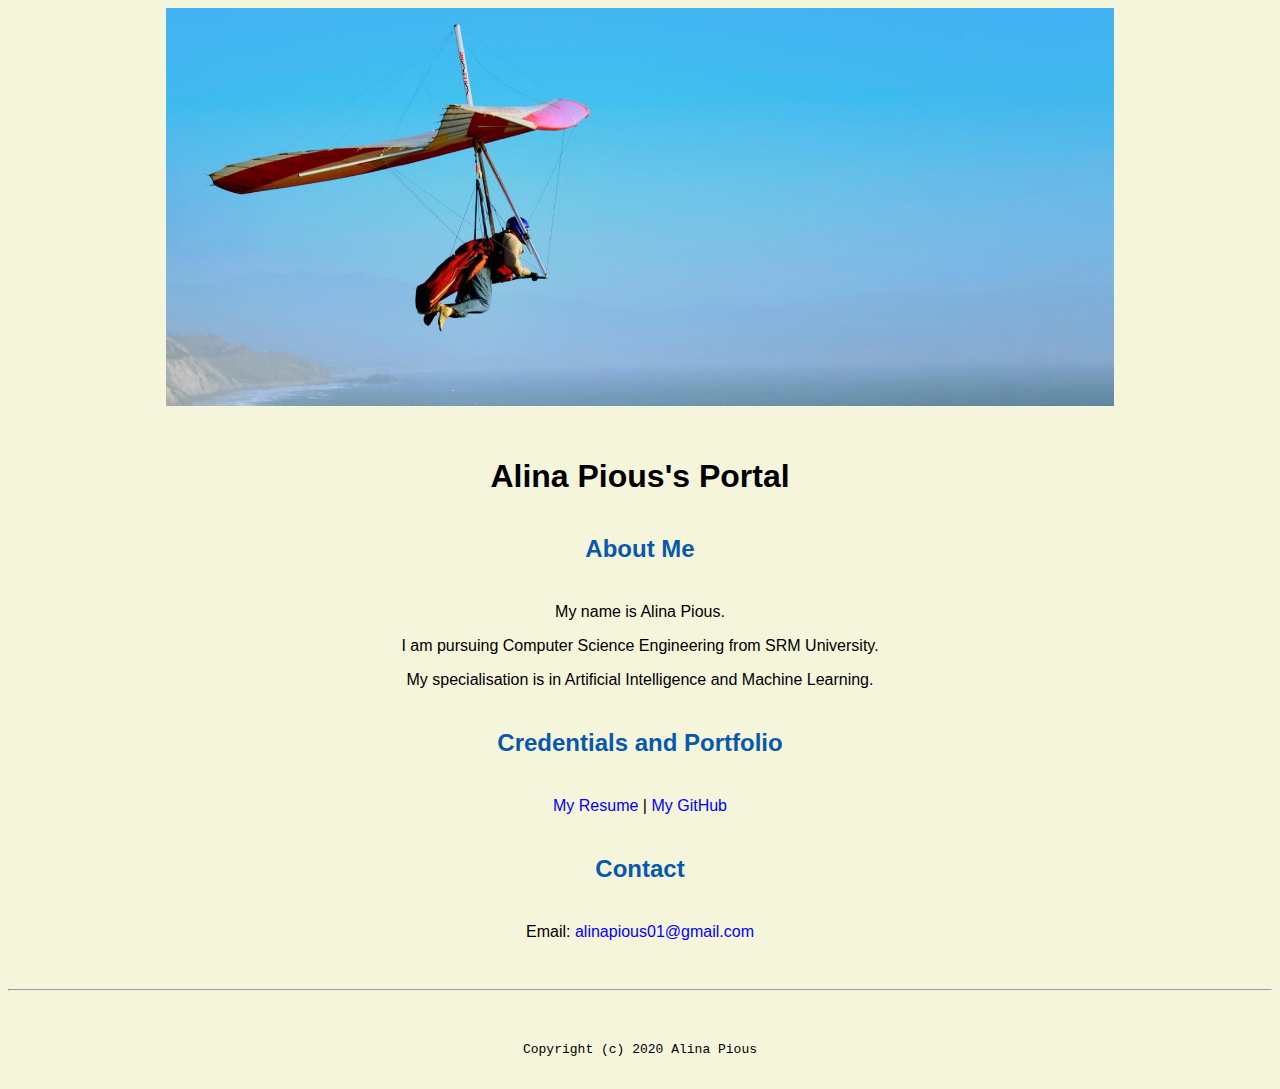
<file: index.html>
<!doctype html>

<!-- this is a comment for human! -->

<html lang="en">

  <header>
  <title>Alina Pious's Portal</title>
  <link rel="stylesheet" href="css/master.css">
  <link rel="FaviconIcon" href="favicon.ico" type="image/x-icon">
  <link rel="shortcut" href="favicon.ico" type="image/x-icon">
  <meta name="viewport" content="width=deice-width,initial-scale=1,shrink-to-fit=no">
  <meta name="name" content="Alina Pious's Portal">
  <meta name="robots" content="noindex, nofollow">
  </header>

  <body>
    <img src="images/banner.jpg" width="75%" alt="banner">
  <h1>Alina Pious's Portal</h1>
  <h2>About Me</h2>
  <p>My name is Alina Pious.</p>
  <p>I am pursuing Computer Science Engineering from SRM University.</p>
  <p>My specialisation is in Artificial Intelligence and Machine Learning.</p>
  <h2>Credentials and Portfolio</h2>

  <p><a href="resume.html">My Resume</a> |<a href="https://github.com/ap5966"> My GitHub</a></p>
  <h2>Contact</h2>

  <p>Email: <a href="mailto:alinapious01@gmail.com">alinapious01@gmail.com</a></p>
  </body>

  <footer>
<hr>
<code>Copyright (c) 2020 Alina Pious</code>
  </footer>

</html>
</file>
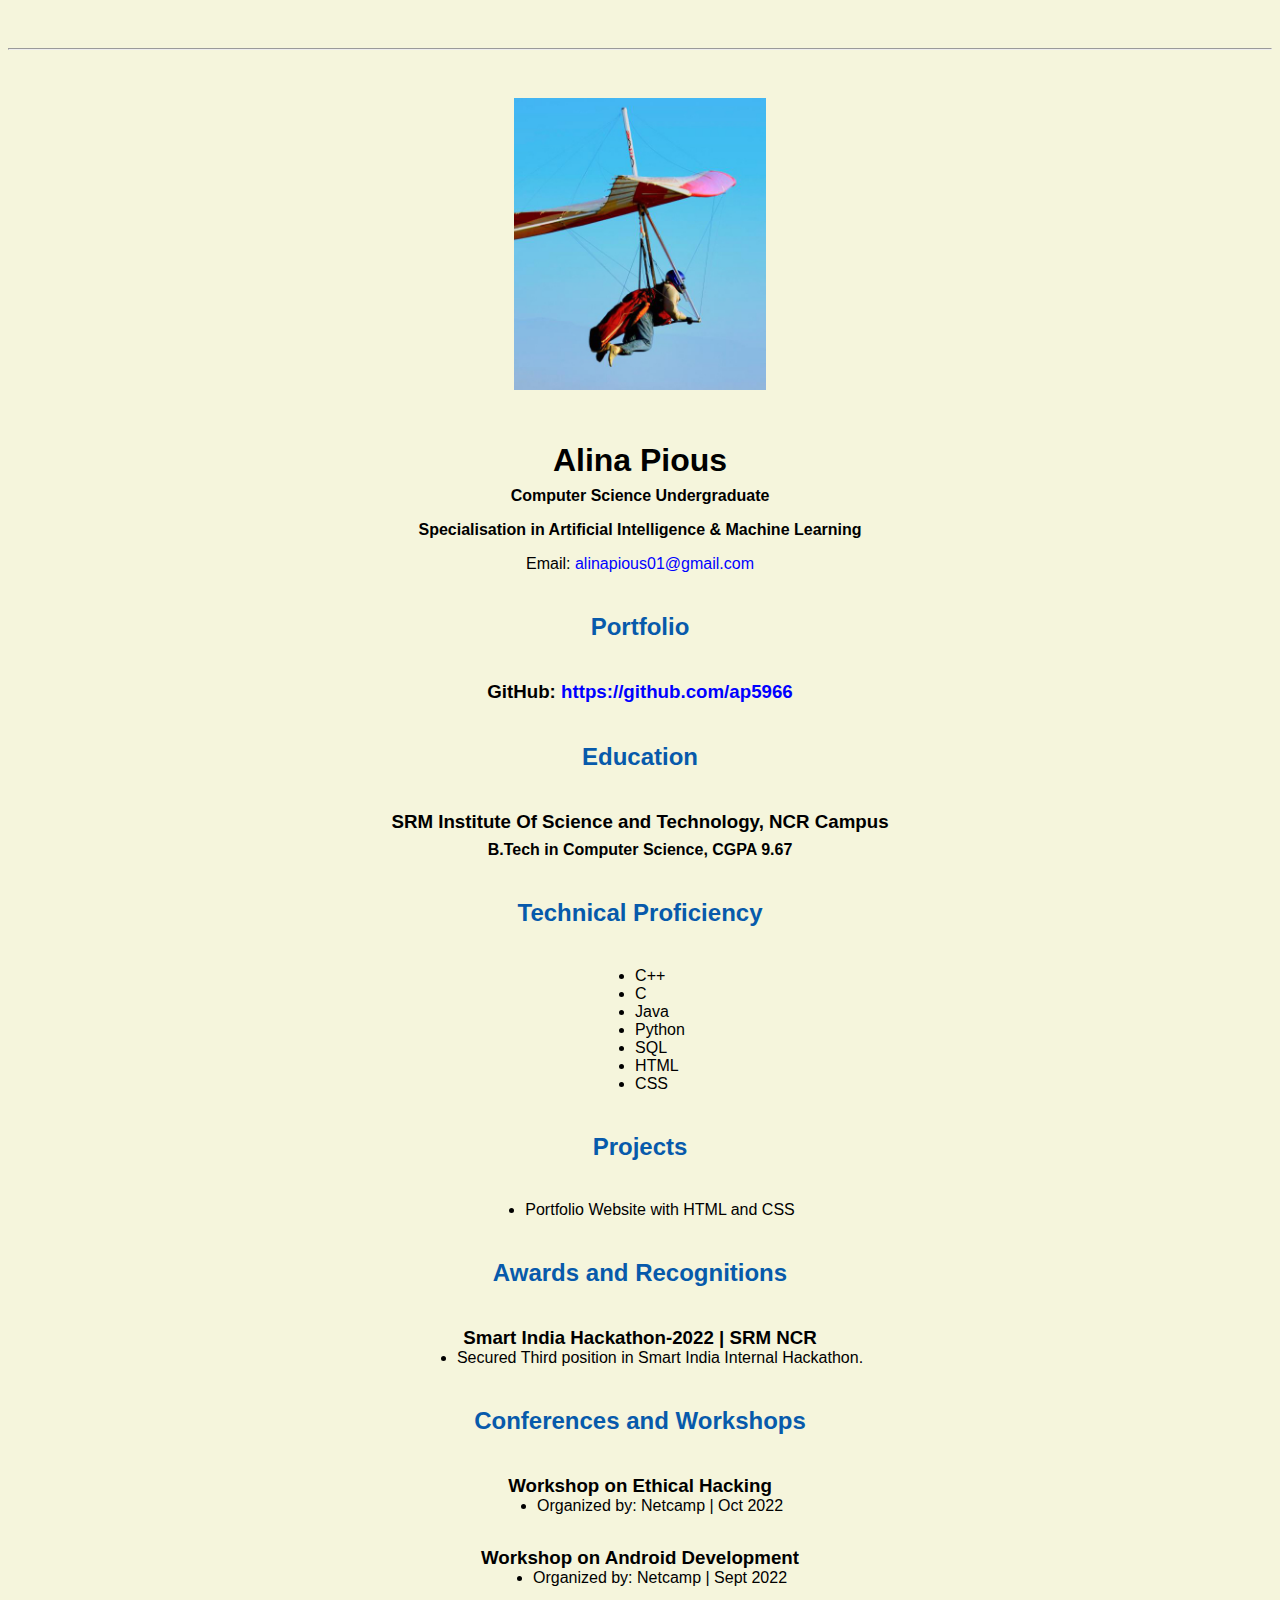
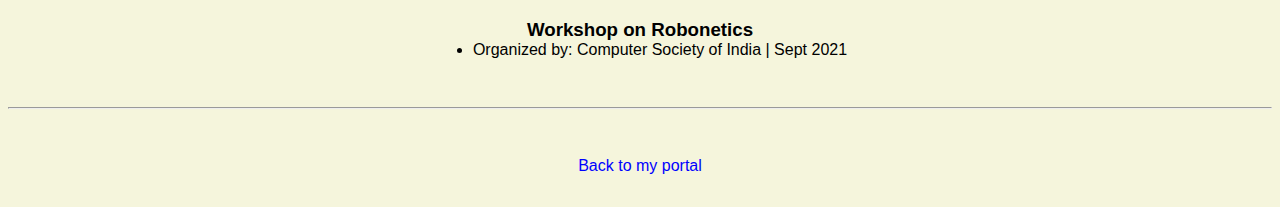
<file: resume.html>
<!doctype html>

<!-- this is a comment for human! -->

<html lang="en">

  <header>
    <title>Alina Pious's Resume</title>
    <link rel="stylesheet" href="css/master.css">
    <link rel="FaviconIcon" href="favicon.ico" type="image/x-icon">
    <link rel="shortcut" href="favicon.ico" type="image/x-icon">
    <meta name="viewport" content="width=deice-width,initial-scale=1,shrink-to-fit=no">
    <meta name="name" content="Alina Pious's Portal">
    <meta name="robots" content="noindex, nofollow">
  </header>

  <body>
    <hr>

    <img src="images/headshot.jpg" alt="Harrison Kong's headshot" width="20%">

    <h1>Alina Pious</h1>
    <h4>Computer Science Undergraduate</h4>
    <h4>Specialisation in Artificial Intelligence & Machine Learning</h4>

    <p>Email: <a href="mailto:alinapious01@gmail.com" target="_blank">alinapious01@gmail.com</a></p>
    <!-- don't post physical address, personal phone number or other personal information on the web! -->

    <h2>Portfolio</h2>
      <h3>GitHub: <a href="https://github.com/ap5966" target="_blank">https://github.com/ap5966</a></h3>

    <h2>Education</h2>

    <h3>SRM Institute Of Science and Technology, NCR Campus</h3>
    <h4>B.Tech in Computer Science, CGPA 9.67</h4>

    <h2>Technical Proficiency</h2>
    <ul>
      <li>C++</li>
      <li>C</li>
      <li>Java</li>
      <li>Python</li>
      <li>SQL</li>
      <li>HTML</li>
      <li>CSS</li>
    </ul>

    <h2>Projects</h2>
    <ul>
      <li>Portfolio Website with HTML and CSS</li>
    </ul>

    <h2>Awards and Recognitions</h2>
    <h3>Smart India Hackathon-2022 | SRM NCR</h3>
    <ul>
       <li>Secured Third position in Smart India Internal Hackathon.</li>
    </ul>

    <h2>Conferences and Workshops</h2>
    <h3>Workshop on Ethical Hacking</h3>
    <ul>
      <li>Organized by: Netcamp | Oct 2022</li>
    </ul>

    <h3>Workshop on Android Development</h3>
    <ul>
      <li>Organized by: Netcamp | Sept 2022</li>
    </ul>

    <h3>Workshop on Robonetics</h3>
    <ul>
      <li>Organized by: Computer Society of India | Sept 2021</li>
    </ul>
  </body>

  <footer>
  <hr>
  <p><a href="index.html">Back to my portal</a><p>
  </footer>

</html>
</file>
<file: css/master.css>
/* Cascading stylesheet for the website */

/* Text inside these asterisks and slashes are comments for human */

  a {
    color: blue;/* set the text color to blue here */
    text-decoration: none; /* This means we do not want hyperlinks to be underlined */
  }

  a:hover {
    color: red;/* set the text color to red here */
    text-decoration: none; /* This means we do not want hyperlinks to be underlined */
  }

  body {
    background-color: beige;/* set the background color here */
    color: black;/* set the text color to black here */
    font-family: Arial, Helvetica, sans-serif;/* set the font here */
    text-align: center;/* set the text alignment here */
   }

  footer {
    margin-top: 2rem;
    margin-bottom: 2rem;
  }

  h1 {
    margin-bottom: 0.5rem;
    margin-top: 3rem;
   }

  h2 {
    color: #075AAB;/* set the text color of to #075AAB here */
    /* set both the bottom margin and top margin to 2.5rem here */
   margin-bottom: 2.5rem;
   margin-top: 2.5rem;
   }

  h3 {
    margin-bottom: 0;
    margin-top: 2rem;
  }

  h4 {
    margin-bottom: 1rem;
    margin-top: 0.5rem;
  }

  h5 {
    margin-top: 0.5rem;
  }

  hr {
    margin-bottom: 3rem;
    margin-top: 3rem;
  }

  /* this controls how the bullet points in the resume page looks */
  ul {
    display: table;
    margin: 0 auto;
    text-align: left;
  }
</file>
